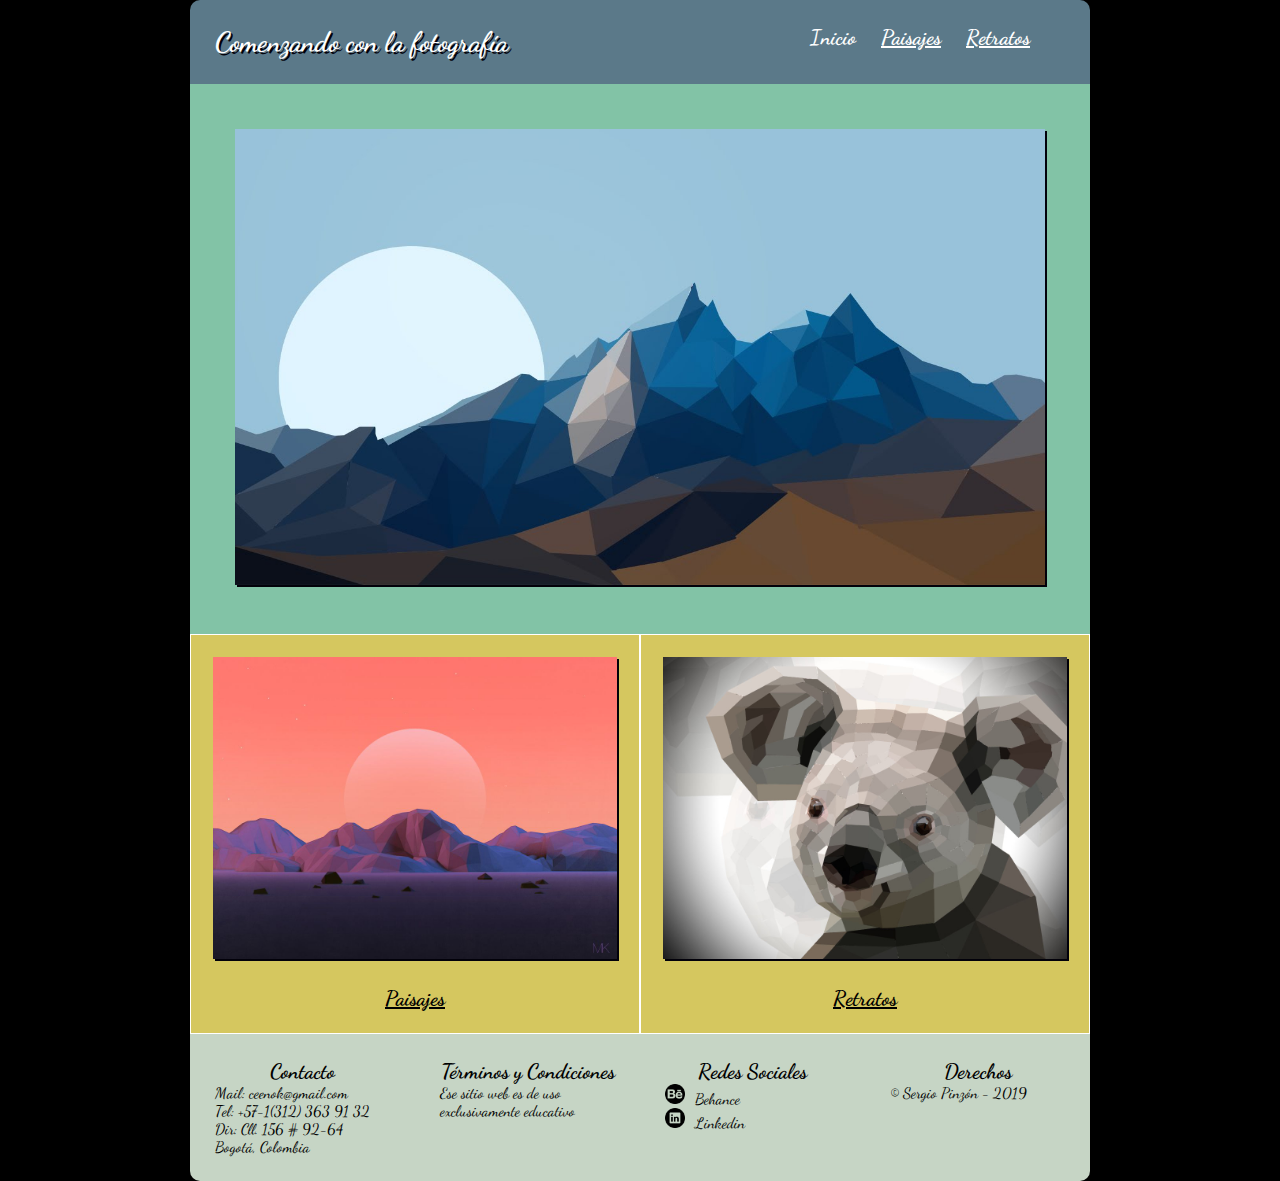
<file: index.html>
<!doctype html>
<html>
<head>
<meta charset="utf-8">
<meta name="viewport" content="width=dice-width, user-scalable=no">
<title>Comenzando con la fotografía</title>
<link rel="stylesheet" href="css/estilos.css">
</head>

<body>

<div id="contenido">

<header>
	<div class="hcol">
		<h1>Comenzando con la fotografía</h1>
	</div>
	<div class="hcol-n">
		<nav>
			<ul>
				<li><h2>Inicio</h2></li>
				<li><a href="paisajes.html"><h2>Paisajes</h2></a></li>
				<li><a href="retratos.html"><h2>Retratos</h2></a></li>
			</ul>
		</nav>
	</div>
</header>

<section>
	<div class="principal"><img src="imagenes/img-ppal.jpg" alt="principal"></div>
	<div class="secundaria">
		<div class="sec1"><a href="paisajes.html"><img src="imagenes/paisaje.jpg" alt="paisajes"><h2>Paisajes</h2></a></div>	
		<div class="sec2"><a href="retratos.html"><img src="imagenes/retratos.jpg" alt="retratos"><h2>Retratos</h2></a></div>	
	</div>	
</section>

<footer>
	<div class="fc1">
	<h2>Contacto</h2>
	<a href="mailto:name@website.com"><p>Mail: ceenok@gmail.com</p></a>  
	<p>Tel: +57-1(312) 363 91 32</p>
	<p>Dir: Cll. 156 # 92-64</p>
	<p>Bogotá, Colombia</p>
	</div>
	<div class="fc2">
	<h2>Términos y Condiciones</h2>
	<p>Ese sitio web es de uso exclusivamente educativo</p>
	</div>
	<div class="fc3">
	<h2>Redes Sociales</h2>
	<a href="https://www.behance.net/sergiopinzon" target="_blank"><p><img class="social" src="imagenes/behance.png" alt="behance">Behance</p></a>
	<a href="https://www.linkedin.com/in/sergio-pinzon-99531248/" target="_blank"><p><img class="social" src="imagenes/linkedin.png" alt="linkedin">Linkedin</p></a>
	</div>
	<div class="fc4">
	<h2>Derechos</h2>
	<p>© Sergio Pinzón - 2019</p>
	</div>
</footer>

</div>

</body>
</html>
</file>
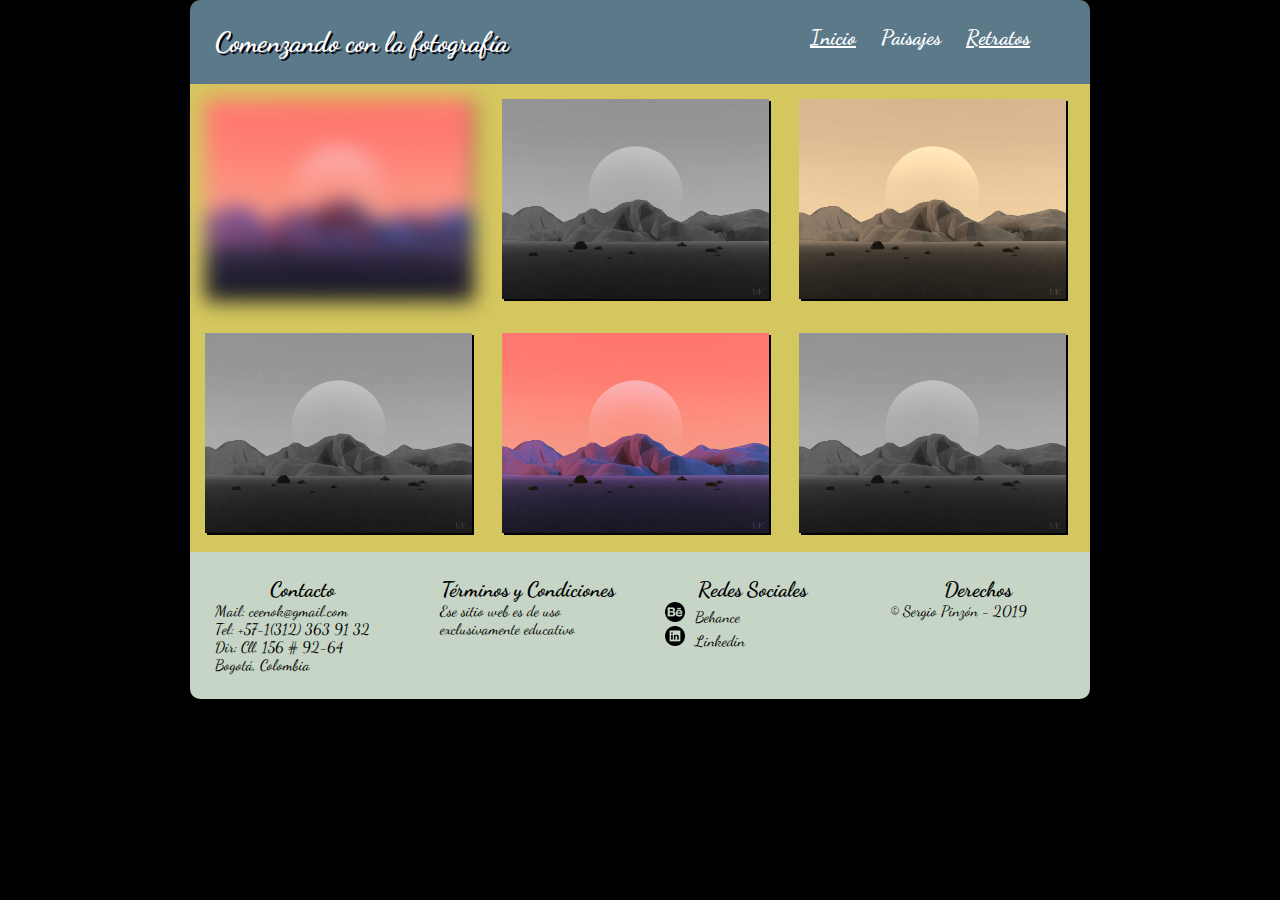
<file: paisajes.html>
<!doctype html>
<html>
<head>
<meta charset="utf-8">
<meta name="viewport" content="width=dice-width, user-scalable=no">
<title>Comenzando con la fotografía</title>
<link rel="stylesheet" href="css/estilos.css">
</head>

<body>

<div id="contenido">

<header>
	<div class="hcol">
		<h1>Comenzando con la fotografía</h1>
	</div>
	<div class="hcol-n">
		<nav>
			<ul>
				<li><a href="index.html"><h2>Inicio</h2></a></li>
				<li><h2>Paisajes</h2></li>
				<li><a href="retratos.html"><h2>Retratos</h2></a></li>
			</ul>
		</nav>
	</div>
</header>

<section>
	<div class="galeria">
		<div class="desenfoque"><img src="imagenes/paisaje.jpg" alt="retrato"></div>
		<div class="grises"><img src="imagenes/paisaje.jpg" alt="retrato"></div>
		<div class="sepia"><img src="imagenes/paisaje.jpg" alt="retrato"></div>
		<div class="grises"><img src="imagenes/paisaje.jpg" alt="retrato"></div>
		<div class="ret"><img src="imagenes/paisaje.jpg" alt="retrato"></div>
		<div class="grises"><img src="imagenes/paisaje.jpg" alt="retrato"></div>
	</div>	
</section>

<footer>
	<div class="fc1">
	<h2>Contacto</h2>
	<a href="mailto:name@website.com"><p>Mail: ceenok@gmail.com</p></a>  
	<p>Tel: +57-1(312) 363 91 32</p>
	<p>Dir: Cll. 156 # 92-64</p>
	<p>Bogotá, Colombia</p>
	</div>
	<div class="fc2">
	<h2>Términos y Condiciones</h2>
	<p>Ese sitio web es de uso exclusivamente educativo</p>
	</div>
	<div class="fc3">
	<h2>Redes Sociales</h2>
	<a href="https://www.behance.net/sergiopinzon" target="_blank"><p><img class="social" src="imagenes/behance.png" alt="behance">Behance</p></a>
	<a href="https://www.linkedin.com/in/sergio-pinzon-99531248/" target="_blank"><p><img class="social" src="imagenes/linkedin.png" alt="linkedin">Linkedin</p></a>
	</div>
	<div class="fc4">
	<h2>Derechos</h2>
	<p>© Sergio Pinzón - 2019</p>
	</div>
</footer>

</div>

</body>
</html>
</file>
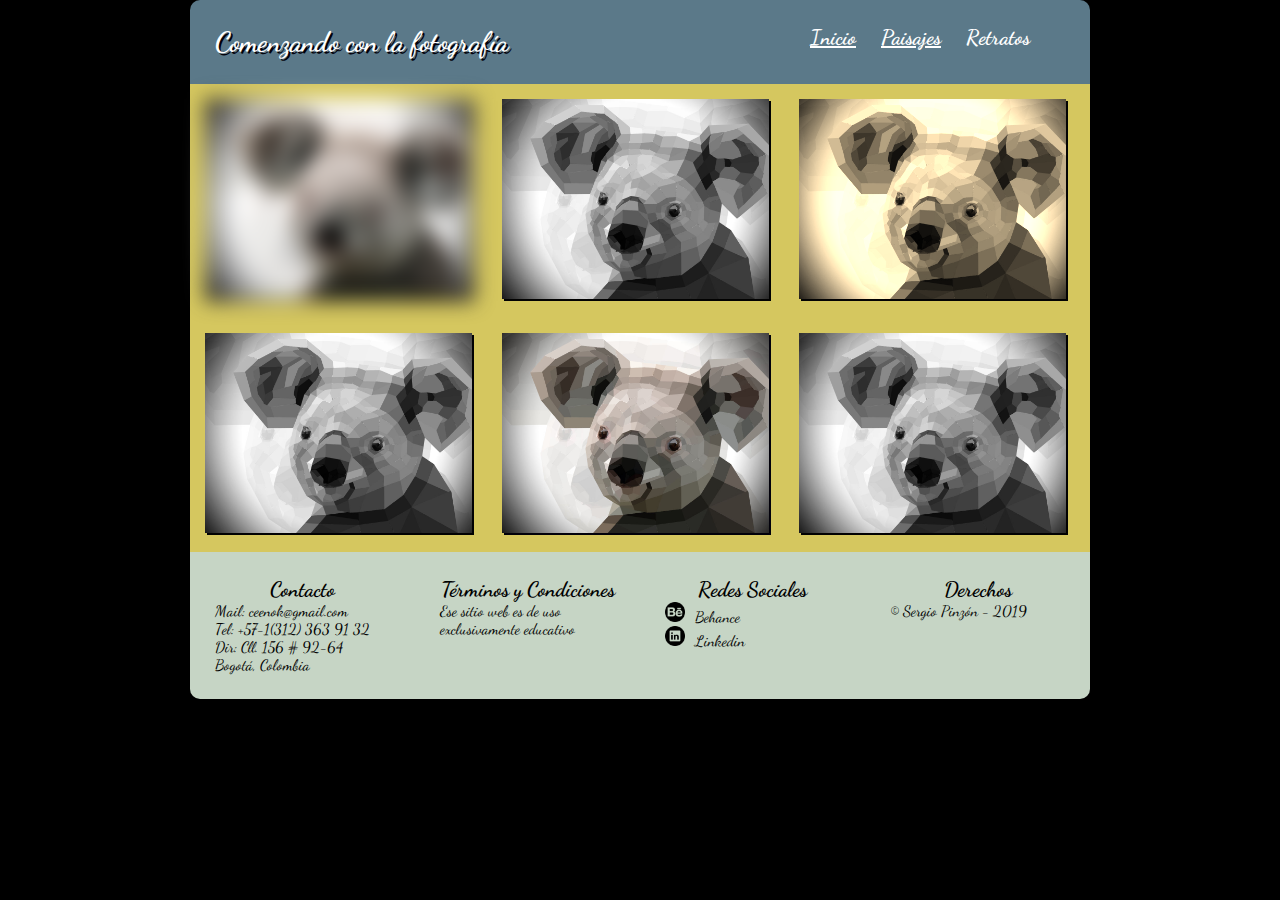
<file: retratos.html>
<!doctype html>
<html>
<head>
<meta charset="utf-8">
<meta name="viewport" content="width=dice-width, user-scalable=no">
<title>Comenzando con la fotografía</title>
<link rel="stylesheet" href="css/estilos.css">
</head>

<body>

<div id="contenido">

<header>
	<div class="hcol">
		<h1>Comenzando con la fotografía</h1>
	</div>
	<div class="hcol-n">
		<nav>
			<ul>
				<li><a href="index.html"><h2>Inicio</h2></a></li>
				<li><a href="paisajes.html"><h2>Paisajes</h2></a></li>
				<li><h2>Retratos</h2></li>
			</ul>
		</nav>
	</div>
</header>

<section>
	<div class="galeria">
		<div class="desenfoque"><img src="imagenes/retratos.jpg" alt="retrato"></div>
		<div class="grises"><img src="imagenes/retratos.jpg" alt="retrato"></div>
		<div class="sepia"><img src="imagenes/retratos.jpg" alt="retrato"></div>
		<div class="grises"><img src="imagenes/retratos.jpg" alt="retrato"></div>
		<div class="ret"><img src="imagenes/retratos.jpg" alt="retrato"></div>
		<div class="grises"><img src="imagenes/retratos.jpg" alt="retrato"></div>
	</div>	
</section>

<footer>
	<div class="fc1">
	<h2>Contacto</h2>
	<a href="mailto:name@website.com"><p>Mail: ceenok@gmail.com</p></a>  
	<p>Tel: +57-1(312) 363 91 32</p>
	<p>Dir: Cll. 156 # 92-64</p>
	<p>Bogotá, Colombia</p>
	</div>
	<div class="fc2">
	<h2>Términos y Condiciones</h2>
	<p>Ese sitio web es de uso exclusivamente educativo</p>
	</div>
	<div class="fc3">
	<h2>Redes Sociales</h2>
	<a href="https://www.behance.net/sergiopinzon" target="_blank"><p><img class="social" src="imagenes/behance.png" alt="behance">Behance</p></a>
	<a href="https://www.linkedin.com/in/sergio-pinzon-99531248/" target="_blank"><p><img class="social" src="imagenes/linkedin.png" alt="linkedin">Linkedin</p></a>
	</div>
	<div class="fc4">
	<h2>Derechos</h2>
	<p>© Sergio Pinzón - 2019</p>
	</div>
</footer>

</div>

</body>
</html>
</file>
<file: css/estilos.css>
@charset "utf-8";

/* fuentes */
@import url('https://fonts.googleapis.com/css?family=Dancing+Script&display=swap');

*{
	margin:0;
	padding:0;
}

img{
	box-shadow: 2px 2px #02010a;
}

body{
	background-color: black;
	font-family: 'Dancing Script', cursive;
	box-sizing: border-box;
	font-size: 14px;
}

#contenido{
	width:900px;
	margin:auto;
	animation: entrada 1.5s; 
}

@media (max-width:900px){
	
	body{
		font-size: 16px;
	}
	
	#contenido{
		width:100%;
		}
}

@-webkit-keyframes

entrada{
	0%{
		margin-top: 150%;
	}
	60%{
		margin-top: -5%;
	}
	100%{
		margin-top: 0%;
	}
}


header{
	background-color: #5b7989;
	border-top-left-radius: 10px;
	border-top-right-radius: 10px;
	display: flex;
	width: 100%;
}

.hcol{
	width:65%;
	padding:25px;
}

.hcol-n{
	width:35%;
	padding:25px;
}

@media (max-width:900px){
	
	header{
		flex-wrap: wrap;
		text-align: center;
	}
	
	.hcol{
		width:100%;
	
	}

	.hcol-n{
		width:100%;
	
	}
	
	nav{
		text-align: center;
		padding-top: 0;
	}
	
	h1{
		font-size: 2.5em;
		padding-bottom: 0;
	}
	
}

h1{
	text-shadow: 2px 2px #02010a;
	color:white;
	font-size: 2em;
}

nav{
	color:white;
}

nav ul{
	display:inline-flex;
	text-decoration: none;
	list-style-type: none;
}

nav ul li{
	margin-left: 25px;
}

a{
	color: inherit;
}


.principal{
	width: 100%;
	background-color: #82c3a6;
}

.principal img{
	width:90%;
	margin: 5%;
}

.secundaria{
	width:100%;
	display: flex;
}

.secundaria > div {
	width: 50%;
	background-color: #d5c75f;
	border: 1px solid white;
	text-align: center;
	padding-bottom: 2.5%;
}

@media (max-width:900px){
	.secundaria{
		width:100%;
		flex-wrap: wrap;
	}
	
	.secundaria > div{
		width: 100%;
	}
}

.sec1 img{
	width:90%;
	margin:5%;
}

.sec1 img:hover{
	transform: rotate(10deg);
	border: 2px solid white;
	box-shadow: 2px 2px 5px #82c3a6;
}

.sec2 img{
	width:90%;
	margin: 5%;
}

.sec2 img:hover{
	transform: translate(20px, -5px);
	border: 2px solid white;
	box-shadow: 2px 2px 5px #82c3a6;
}

footer{
	display:flex;
	background-color: #C6d5c5;
	border-bottom-left-radius: 10px;
	border-bottom-right-radius: 10px;
}

footer > div{
	width:25%;
	padding: 25px;
}

@media (max-width:900px){
	
	footer{
		flex-wrap: wrap;
	}
	
	footer > div{
		width:100%;
	}
	
}

footer h2{
	text-align: center;
}

footer img{
	box-shadow: none;
	width: 20px;
	margin-right: 10px;
}

footer a{
	text-decoration: none;
}

footer a:hover{
	color:white;
}

footer p{
	font-size: 1.1em;
}

@media (max-width:900px){
	footer h2{
		text-align: left;
	}
	
	footer p{
		font-size: 1.3em;
	}
}

.galeria{
	width:100%;
	display: inline-flex;
	flex-wrap: wrap;
	background-color: #d5c75f;
}

.galeria > div {
	width: 33%;
	text-align: center;
}

.galeria img{
	width:90%;
	margin:5%;
}

@media (max-width:900px){
	
	.galeria > div{
		width: 100%;
	}
}

.desenfoque {
	-webkit-filter: blur(10px);
	-ms-filter: blur(10px);
	-moz-filter: blur(10px);
	-o-filter: blur(10px);
	filter: blur(10px);
}

.grises {
	-webkit-filter: grayscale(100%);
	-ms-filter: grayscale(100%);
	-moz-filter: grayscale(100%);
	-o-filter: grayscale(100%);
	filter: grayscale(100%);
}

.sepia{
	-webkit-filter: sepia(90%);
	-ms-filter: sepia(90%);
	-moz-filter: sepia(90%);
	-o-filter: sepia(90%);
	filter: sepia(90%);
}
</file>
